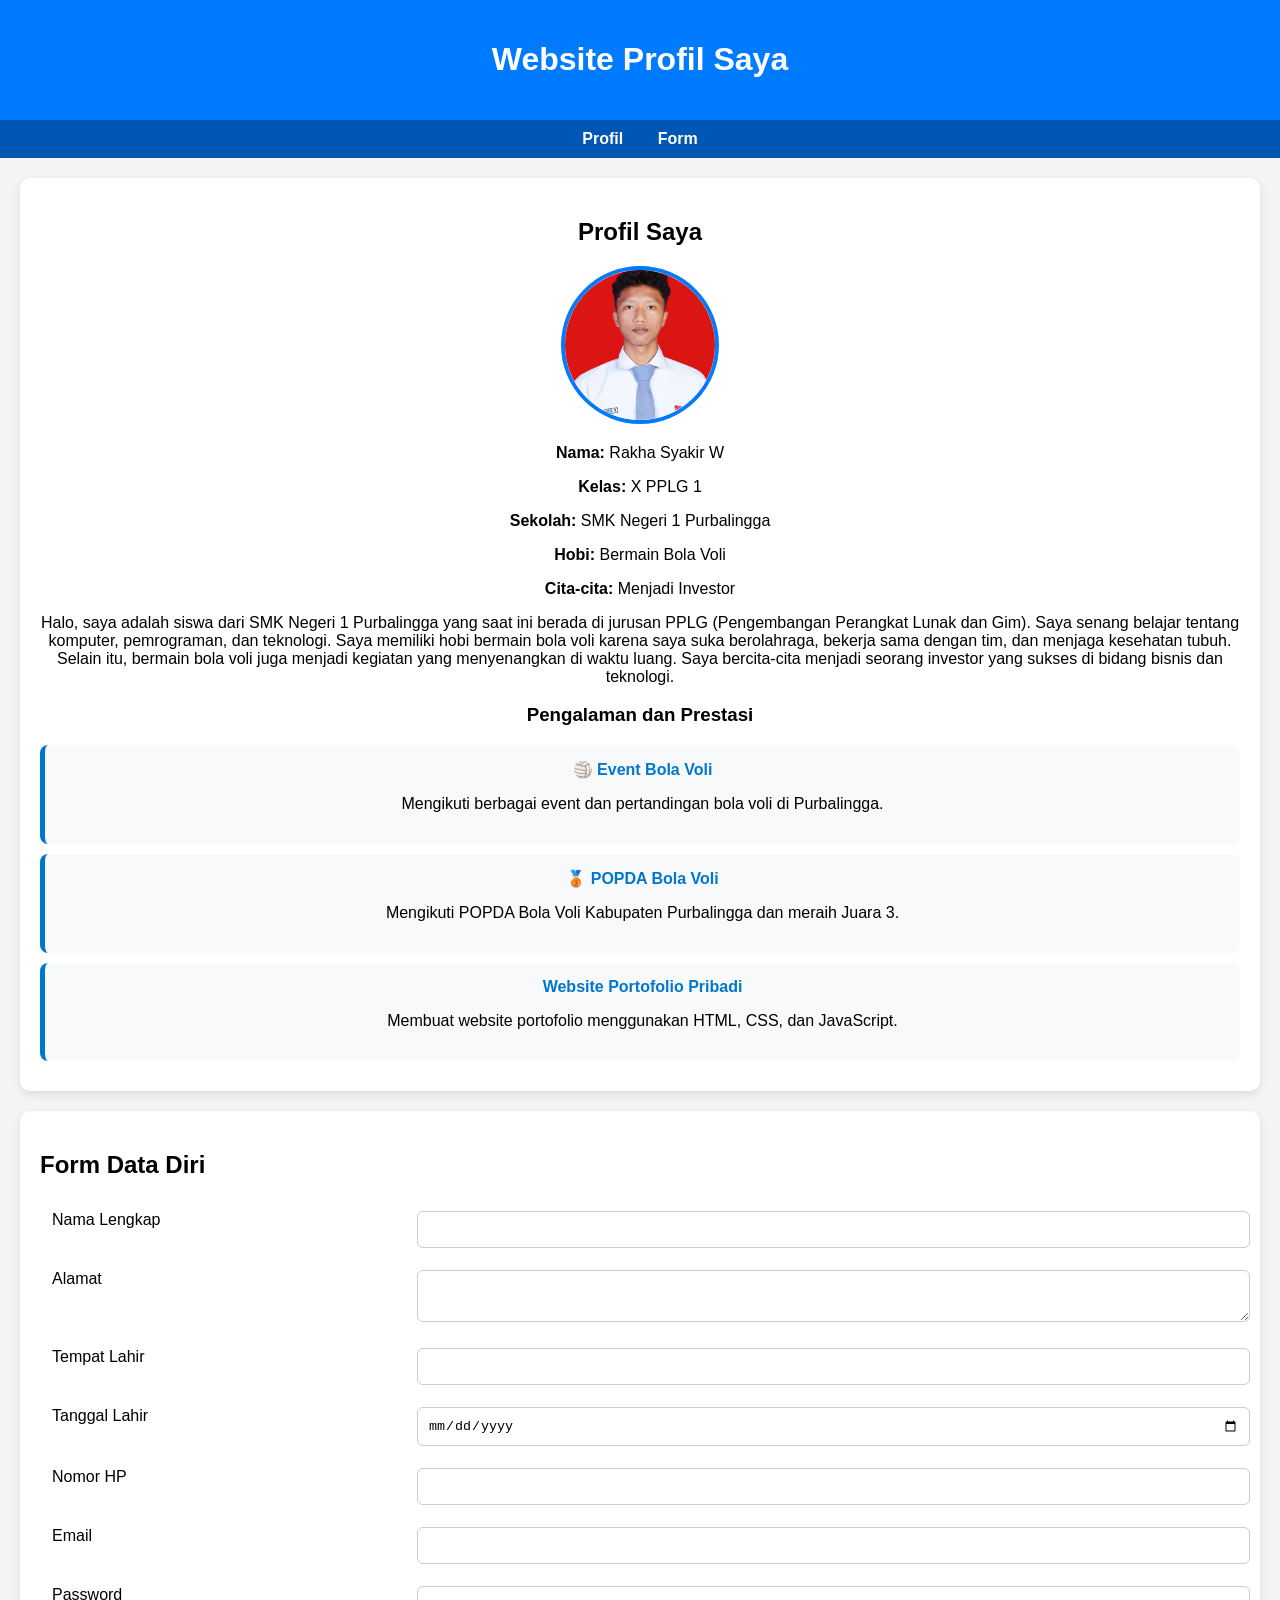
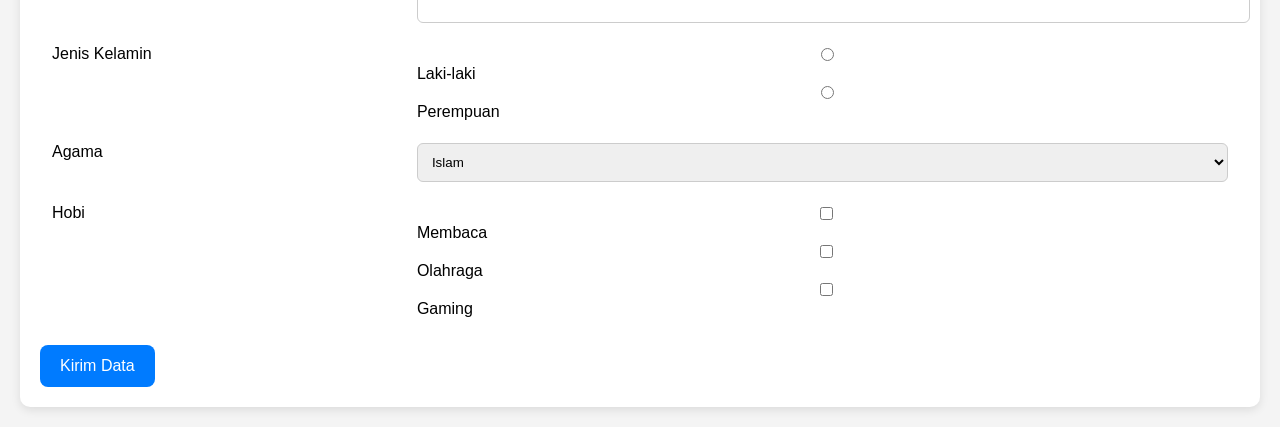
<file: index.html>
<!DOCTYPE html>
<html lang="id">
<head>
    <meta charset="UTF-8">
    <meta name="viewport" content="width=device-width, initial-scale=1.0">
    <title>Website Profil dan Form</title>

    <link rel="stylesheet" href="rakhaa.css">
</head>

<body>

    <header>
        <h1>Website Profil Saya</h1>
    </header>

    <nav>
        <a href="#profil">Profil</a>
        <a href="#form">Form</a>
    </nav>

    <section id="profil" class="profil">

        <h2>Profil Saya</h2>

        <img src="rakha.jpeg" alt="Foto Profil">

        <p><b>Nama:</b> Rakha Syakir W</p>
        <p><b>Kelas:</b> X PPLG 1</p>
        <p><b>Sekolah:</b> SMK Negeri 1 Purbalingga</p>
        <p><b>Hobi:</b> Bermain Bola Voli</p>
        <p><b>Cita-cita:</b> Menjadi Investor</p>

        <p>
            Halo, saya adalah siswa dari SMK Negeri 1 Purbalingga
            yang saat ini berada di jurusan PPLG
            (Pengembangan Perangkat Lunak dan Gim).
            Saya senang belajar tentang komputer,
            pemrograman, dan teknologi.
            Saya memiliki hobi bermain bola voli
            karena saya suka berolahraga,
            bekerja sama dengan tim,
            dan menjaga kesehatan tubuh.
            Selain itu, bermain bola voli juga menjadi
            kegiatan yang menyenangkan di waktu luang.
            Saya bercita-cita menjadi seorang investor
            yang sukses di bidang bisnis dan teknologi.
        </p>
        <h3>Pengalaman dan Prestasi</h3>

        <div class="card-pengalaman">
    <h4>🏐 Event Bola Voli</h4>
    <p>Mengikuti berbagai event dan pertandingan bola voli di Purbalingga.</p>
        </div>

        <div class="card-pengalaman">
            <h4>🥉 POPDA Bola Voli</h4>
        <p>Mengikuti POPDA Bola Voli Kabupaten Purbalingga dan meraih Juara 3.</p>
        </div>

        <div class="card-pengalaman">
            <h4>Website Portofolio Pribadi</h4>
            <p>Membuat website portofolio menggunakan HTML, CSS, dan JavaScript.</p>
        </div>
    </section>

    <section id="form">

        <h2>Form Data Diri</h2>

        <form id="bioForm">

            <table>

                <tr>
                    <td>Nama Lengkap</td>
                    <td><input type="text" required></td>
                </tr>

                <tr>
                    <td>Alamat</td>
                    <td><textarea required></textarea></td>
                </tr>

                <tr>
                    <td>Tempat Lahir</td>
                    <td><input type="text" required></td>
                </tr>

                <tr>
                    <td>Tanggal Lahir</td>
                    <td><input type="date" required></td>
                </tr>

                <tr>
                    <td>Nomor HP</td>
                    <td><input type="tel" required></td>
                </tr>

                <tr>
                    <td>Email</td>
                    <td><input type="email" required></td>
                </tr>

                <tr>
                    <td>Password</td>
                    <td><input type="password" required></td>
                </tr>

                <tr>
                    <td>Jenis Kelamin</td>
                    <td>
                        <input type="radio" name="jk"> Laki-laki
                        <input type="radio" name="jk"> Perempuan
                    </td>
                </tr>

                <tr>
                    <td>Agama</td>
                    <td>
                        <select>
                            <option>Islam</option>
                            <option>Kristen</option>
                            <option>Katolik</option>
                            <option>Hindu</option>
                            <option>Buddha</option>
                        </select>
                    </td>
                </tr>

                <tr>
                    <td>Hobi</td>
                    <td>
                        <input type="checkbox"> Membaca
                        <input type="checkbox"> Olahraga
                        <input type="checkbox"> Gaming
                    </td>
                </tr>

            </table>

            <button type="submit">Kirim Data</button>

        </form>

    </section>

    <section id="hasilData" style="display: none;">

        <h2>Data Yang Dikirim</h2>

        <div id="output"></div>

    </section>

    <script src="rakhaa.js"></script>

</body>
</html>
</file>
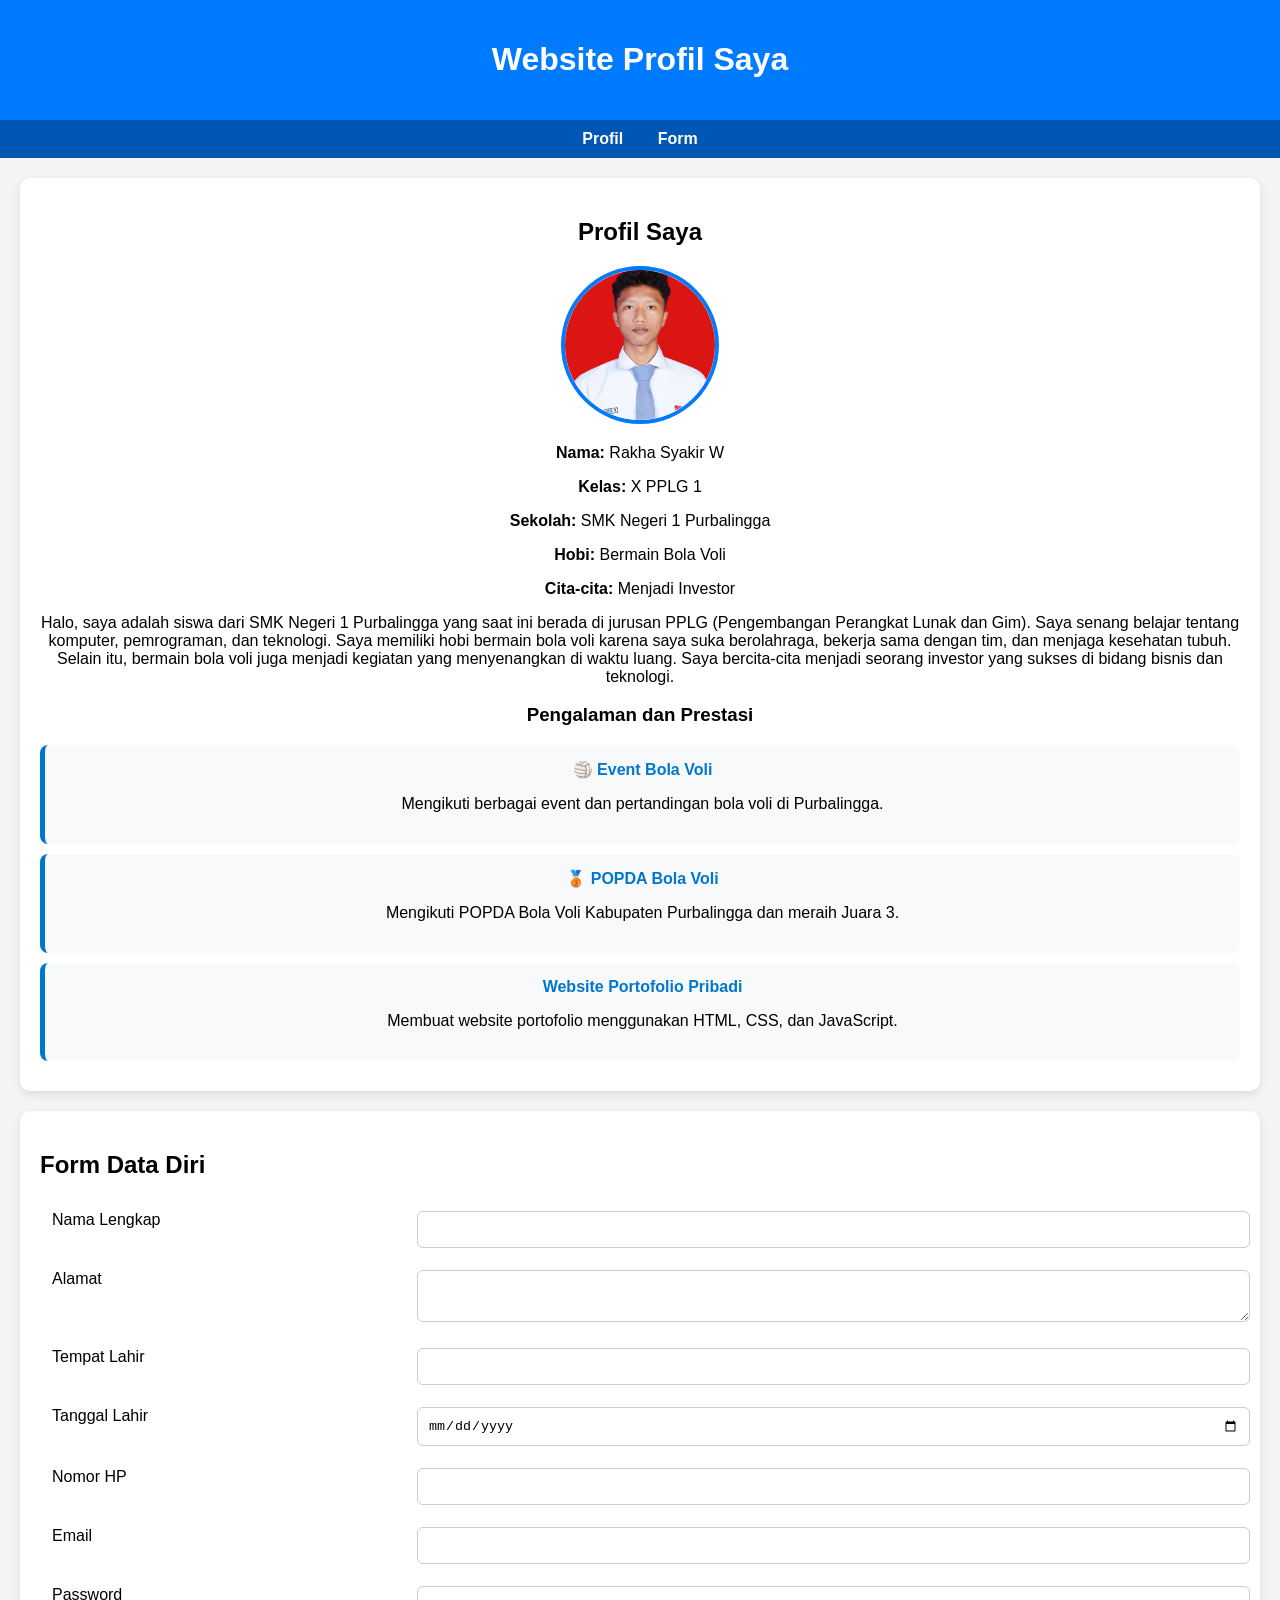
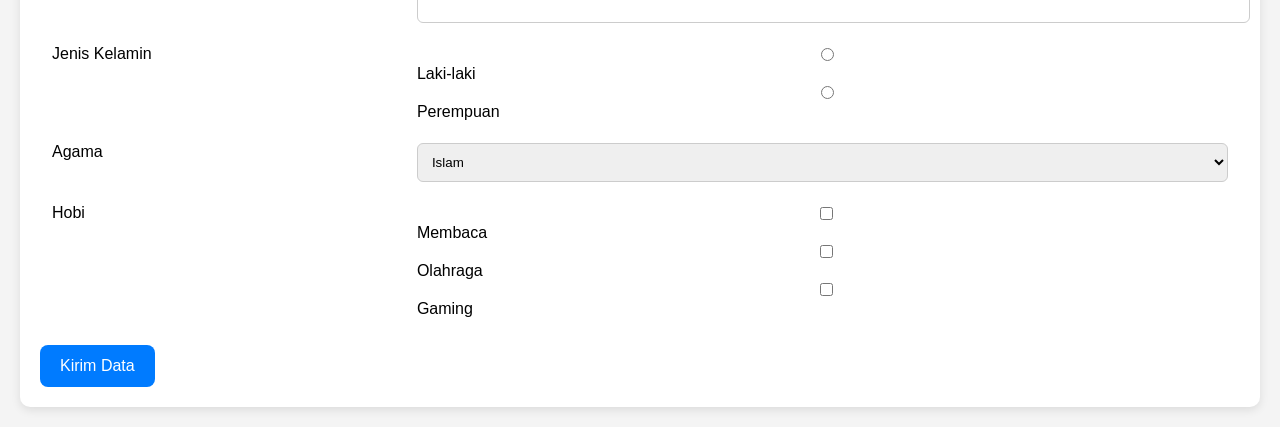
<file: rakhaa.html>
<!DOCTYPE html>
<html lang="id">
<head>
    <meta charset="UTF-8">
    <meta name="viewport" content="width=device-width, initial-scale=1.0">
    <title>Website Profil dan Form</title>

    <link rel="stylesheet" href="rakhaa.css">
</head>

<body>

    <header>
        <h1>Website Profil Saya</h1>
    </header>

    <nav>
        <a href="#profil">Profil</a>
        <a href="#form">Form</a>
    </nav>

    <section id="profil" class="profil">

        <h2>Profil Saya</h2>

        <img src="rakha.jpeg" alt="Foto Profil">

        <p><b>Nama:</b> Rakha Syakir W</p>
        <p><b>Kelas:</b> X PPLG 1</p>
        <p><b>Sekolah:</b> SMK Negeri 1 Purbalingga</p>
        <p><b>Hobi:</b> Bermain Bola Voli</p>
        <p><b>Cita-cita:</b> Menjadi Investor</p>

        <p>
            Halo, saya adalah siswa dari SMK Negeri 1 Purbalingga
            yang saat ini berada di jurusan PPLG
            (Pengembangan Perangkat Lunak dan Gim).
            Saya senang belajar tentang komputer,
            pemrograman, dan teknologi.
            Saya memiliki hobi bermain bola voli
            karena saya suka berolahraga,
            bekerja sama dengan tim,
            dan menjaga kesehatan tubuh.
            Selain itu, bermain bola voli juga menjadi
            kegiatan yang menyenangkan di waktu luang.
            Saya bercita-cita menjadi seorang investor
            yang sukses di bidang bisnis dan teknologi.
        </p>
        <h3>Pengalaman dan Prestasi</h3>

        <div class="card-pengalaman">
    <h4>🏐 Event Bola Voli</h4>
    <p>Mengikuti berbagai event dan pertandingan bola voli di Purbalingga.</p>
        </div>

        <div class="card-pengalaman">
            <h4>🥉 POPDA Bola Voli</h4>
        <p>Mengikuti POPDA Bola Voli Kabupaten Purbalingga dan meraih Juara 3.</p>
        </div>

        <div class="card-pengalaman">
            <h4>Website Portofolio Pribadi</h4>
            <p>Membuat website portofolio menggunakan HTML, CSS, dan JavaScript.</p>
        </div>
    </section>

    <section id="form">

        <h2>Form Data Diri</h2>

        <form id="bioForm">

            <table>

                <tr>
                    <td>Nama Lengkap</td>
                    <td><input type="text" required></td>
                </tr>

                <tr>
                    <td>Alamat</td>
                    <td><textarea required></textarea></td>
                </tr>

                <tr>
                    <td>Tempat Lahir</td>
                    <td><input type="text" required></td>
                </tr>

                <tr>
                    <td>Tanggal Lahir</td>
                    <td><input type="date" required></td>
                </tr>

                <tr>
                    <td>Nomor HP</td>
                    <td><input type="tel" required></td>
                </tr>

                <tr>
                    <td>Email</td>
                    <td><input type="email" required></td>
                </tr>

                <tr>
                    <td>Password</td>
                    <td><input type="password" required></td>
                </tr>

                <tr>
                    <td>Jenis Kelamin</td>
                    <td>
                        <input type="radio" name="jk"> Laki-laki
                        <input type="radio" name="jk"> Perempuan
                    </td>
                </tr>

                <tr>
                    <td>Agama</td>
                    <td>
                        <select>
                            <option>Islam</option>
                            <option>Kristen</option>
                            <option>Katolik</option>
                            <option>Hindu</option>
                            <option>Buddha</option>
                        </select>
                    </td>
                </tr>

                <tr>
                    <td>Hobi</td>
                    <td>
                        <input type="checkbox"> Membaca
                        <input type="checkbox"> Olahraga
                        <input type="checkbox"> Gaming
                    </td>
                </tr>

            </table>

            <button type="submit">Kirim Data</button>

        </form>

    </section>

    <section id="hasilData" style="display: none;">

        <h2>Data Yang Dikirim</h2>

        <div id="output"></div>

    </section>

    <script src="rakhaa.js"></script>

</body>
</html>
</file>
<file: rakhaa.css>
body{
    font-family: Arial, sans-serif;
    margin: 0;
    background: #f4f4f4;
}

header{
    background: #007bff;
    color: white;
    text-align: center;
    padding: 20px;
}

nav{
    background: #0056b3;
    padding: 10px;
    text-align: center;
}

nav a{
    color: white;
    text-decoration: none;
    margin: 15px;
    font-weight: bold;
}

section{
    background: white;
    margin: 20px;
    padding: 20px;
    border-radius: 10px;
    box-shadow: 0 3px 10px rgba(0,0,0,0.1);
}

.profil{
    text-align: center;
}

.profil img{
    width: 150px;
    height: 150px;
    border-radius: 50%;
    object-fit: cover;
    border: 4px solid #007bff;
}

table{
    width: 100%;
}

td{
    padding: 10px;
    vertical-align: top;
}

input,
textarea,
select{
    width: 100%;
    padding: 10px;
    border-radius: 6px;
    border: 1px solid #ccc;
}

button{
    margin-top: 15px;
    padding: 12px 20px;
    border: none;
    background: #007bff;
    color: white;
    border-radius: 8px;
    cursor: pointer;
    font-size: 16px;
}

button:hover{
    background: #0056b3;
}

.hasil-card{
    background: #f9f9f9;
    border-left: 5px solid #007bff;
    padding: 15px;
    margin-top: 15px;
    border-radius: 8px;
    animation: muncul 0.5s ease;
}

.card-pengalaman {
    background: #f8f9fa;
    border-left: 5px solid #0077cc;
    padding: 15px;
    margin: 10px 0;
    border-radius: 8px;
}

.card-pengalaman h4 {
    margin: 0 0 10px 0;
    color: #0077cc;
}

@keyframes muncul{
    from{
        opacity: 0;
        transform: translateY(20px);
    }

    to{
        opacity: 1;
        transform: translateY(0);
    }
}
</file>
